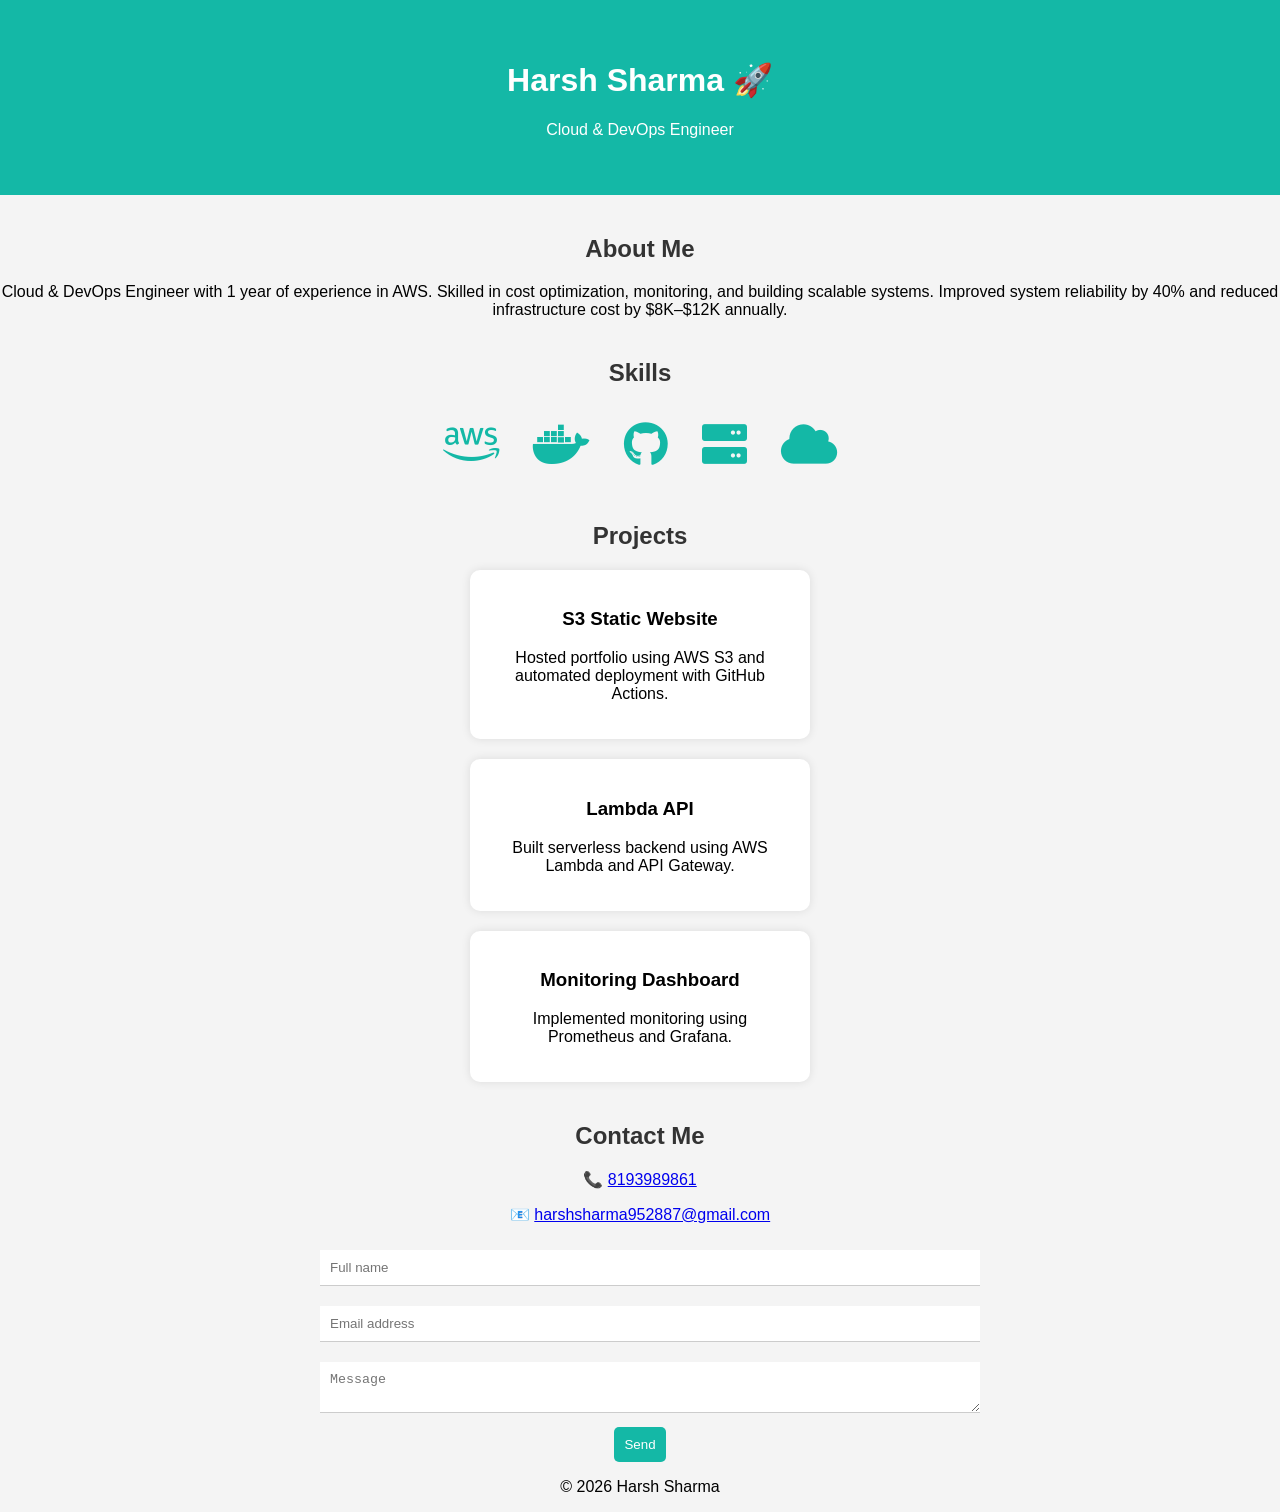
<file: index.html>
<!DOCTYPE html>
<html>
<head>
  <title>Harsh Sharma | DevOps Portfolio</title>
  <link rel="stylesheet" href="style.css">

  <!-- Icons -->
  <link rel="stylesheet" href="https://cdnjs.cloudflare.com/ajax/libs/font-awesome/6.0.0/css/all.min.css">
</head>

<body>

<header>
  <h1>Harsh Sharma 🚀</h1>
  <p>Cloud & DevOps Engineer</p>
</header>

<section class="about">
  <h2>About Me</h2>
  <p>
    Cloud & DevOps Engineer with 1 year of experience in AWS.
    Skilled in cost optimization, monitoring, and building scalable systems.
    Improved system reliability by 40% and reduced infrastructure cost by $8K–$12K annually.
  </p>
</section>

<section class="skills">
  <h2>Skills</h2>
  <div class="icons">
    <i class="fab fa-aws"></i>
    <i class="fab fa-docker"></i>
    <i class="fab fa-github"></i>
    <i class="fas fa-server"></i>
    <i class="fas fa-cloud"></i>
  </div>
</section>

<section class="projects">
  <h2>Projects</h2>

  <div class="card">
    <h3>S3 Static Website</h3>
    <p>Hosted portfolio using AWS S3 and automated deployment with GitHub Actions.</p>
  </div>

  <div class="card">
    <h3>Lambda API</h3>
    <p>Built serverless backend using AWS Lambda and API Gateway.</p>
  </div>

  <div class="card">
    <h3>Monitoring Dashboard</h3>
    <p>Implemented monitoring using Prometheus and Grafana.</p>
  </div>

</section>

<section class="contact">
  <h2>Contact Me</h2>

  <p>📞 <a href="tel:8193989861">8193989861</a></p>
  <p>📧 <a href="mailto:harshsharma952887@gmail.com">harshsharma952887@gmail.com</a></p>

  <form id="contactForm">
    <input type="text" placeholder="Full name" required>
    <input type="email" placeholder="Email address" required>
    <textarea placeholder="Message"></textarea>

    <button type="submit">Send</button>
  </form>
</section>

<footer>
  <p>© 2026 Harsh Sharma</p>
</footer>

<script src="script.js"></script>
</body>
</html>
</file>
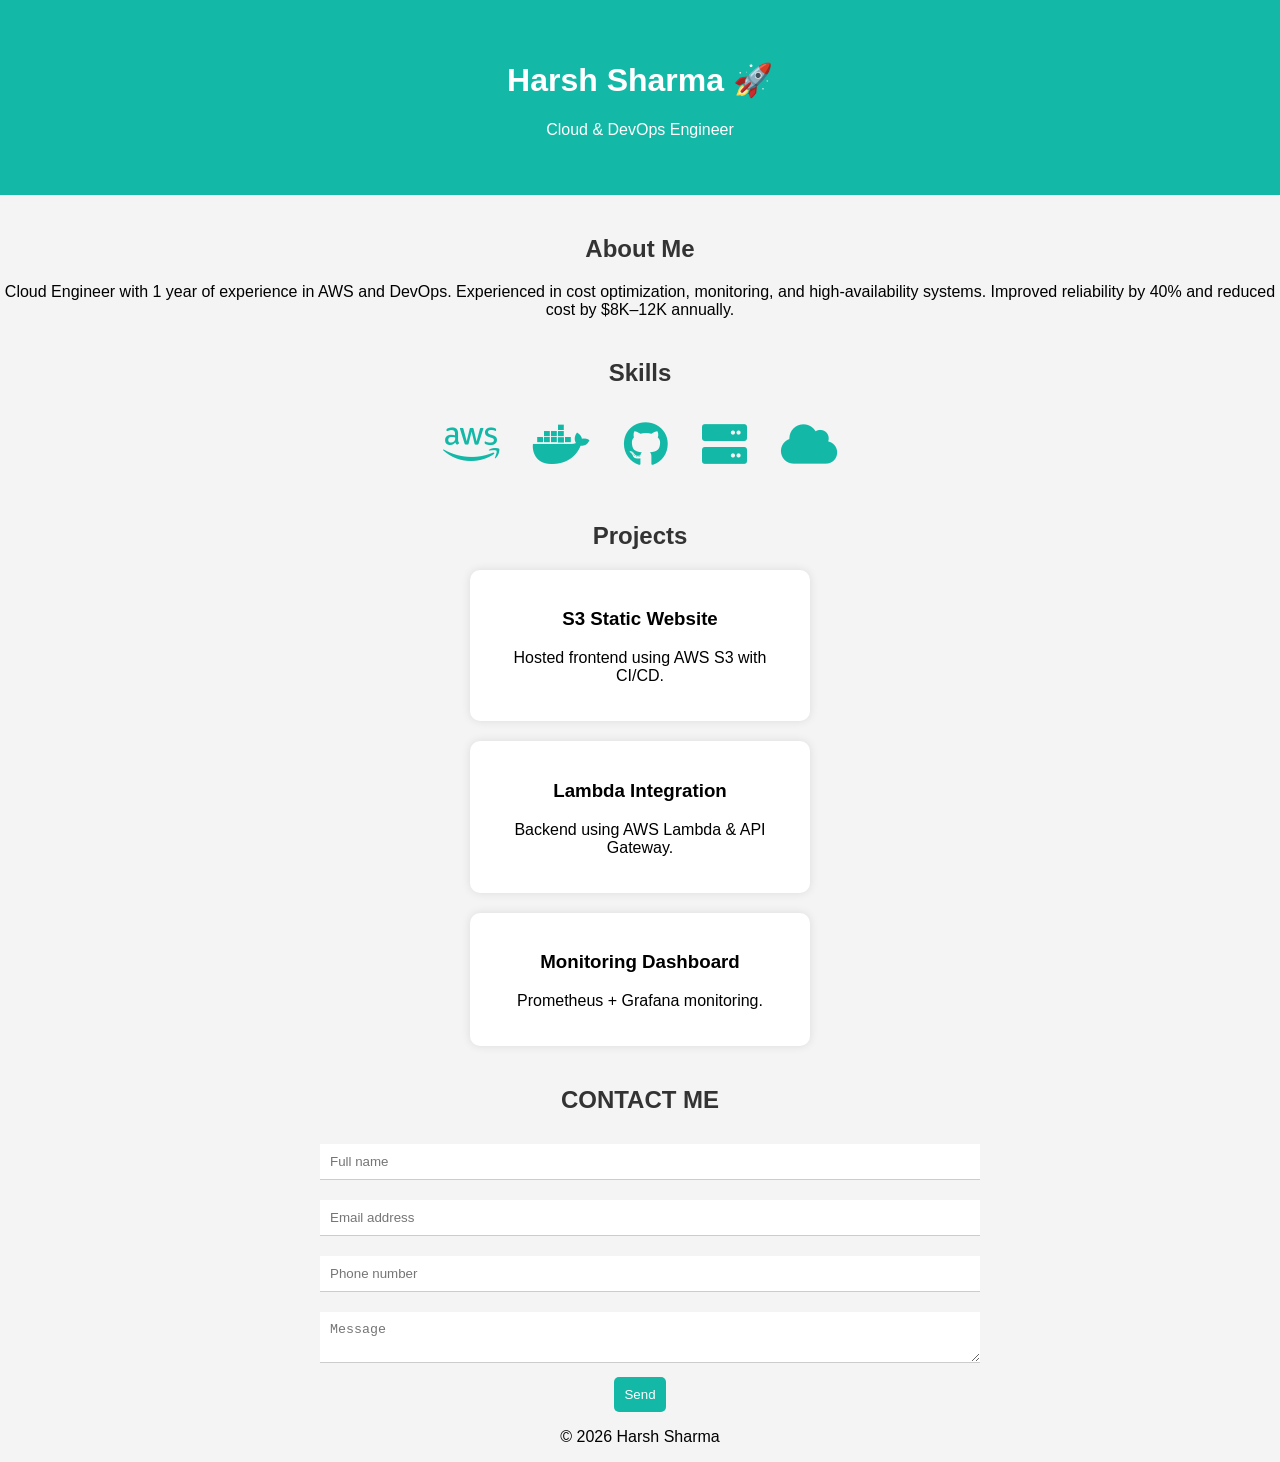
<file: index3.html>
<!DOCTYPE html>
<html>
<head>
  <title>Harsh Sharma | DevOps Portfolio</title>
  <link rel="stylesheet" href="style.css">

  <!-- Icons -->
  <link rel="stylesheet" href="https://cdnjs.cloudflare.com/ajax/libs/font-awesome/6.0.0/css/all.min.css">
</head>

<body>

<!-- HEADER -->
<header>
  <h1>Harsh Sharma 🚀</h1>
  <p>Cloud & DevOps Engineer</p>
</header>

<!-- ABOUT -->
<section class="about">
  <h2>About Me</h2>
  <p>
    Cloud Engineer with 1 year of experience in AWS and DevOps.
    Experienced in cost optimization, monitoring, and high-availability systems.
    Improved reliability by 40% and reduced cost by $8K–12K annually.
  </p>
</section>

<!-- SKILLS -->
<section class="skills">
  <h2>Skills</h2>
  <div class="icons">
    <i class="fab fa-aws"></i>
    <i class="fab fa-docker"></i>
    <i class="fab fa-github"></i>
    <i class="fas fa-server"></i>
    <i class="fas fa-cloud"></i>
  </div>
</section>

<!-- PROJECTS -->
<section class="projects">
  <h2>Projects</h2>

  <div class="card">
    <h3>S3 Static Website</h3>
    <p>Hosted frontend using AWS S3 with CI/CD.</p>
  </div>

  <div class="card">
    <h3>Lambda Integration</h3>
    <p>Backend using AWS Lambda & API Gateway.</p>
  </div>

  <div class="card">
    <h3>Monitoring Dashboard</h3>
    <p>Prometheus + Grafana monitoring.</p>
  </div>
</section>

<!-- CONTACT (UI ONLY) -->
<section class="contact">
  <h2>CONTACT ME</h2>

  <form id="contactForm">
    <input type="text" placeholder="Full name" required>
    <input type="email" placeholder="Email address" required>
    <input type="text" placeholder="Phone number">
    <textarea placeholder="Message"></textarea>

    <button type="submit">Send</button>
  </form>
</section>

<footer>
  <p>© 2026 Harsh Sharma</p>
</footer>

<script src="script.js"></script>
</body>
</html>
</file>
<file: style.css>
body {
  font-family: Arial;
  margin: 0;
  background: #f4f4f4;
  text-align: center;
}

header {
  background: #14b8a6;
  color: white;
  padding: 40px;
}

h2 {
  margin-top: 40px;
  color: #333;
}

.icons i {
  font-size: 45px;
  margin: 15px;
  color: #14b8a6;
}

.card {
  background: white;
  margin: 20px auto;
  padding: 20px;
  width: 300px;
  border-radius: 10px;
  box-shadow: 0px 0px 10px rgba(0,0,0,0.1);
}

form {
  width: 50%;
  margin: auto;
}

input, textarea {
  width: 100%;
  padding: 10px;
  margin: 10px 0;
  border-bottom: 1px solid #ccc;
  border-top: none;
  border-left: none;
  border-right: none;
}

button {
  background: #14b8a6;
  color: white;
  padding: 10px;
  border: none;
  border-radius: 5px;
  cursor: pointer;
}
</file>
